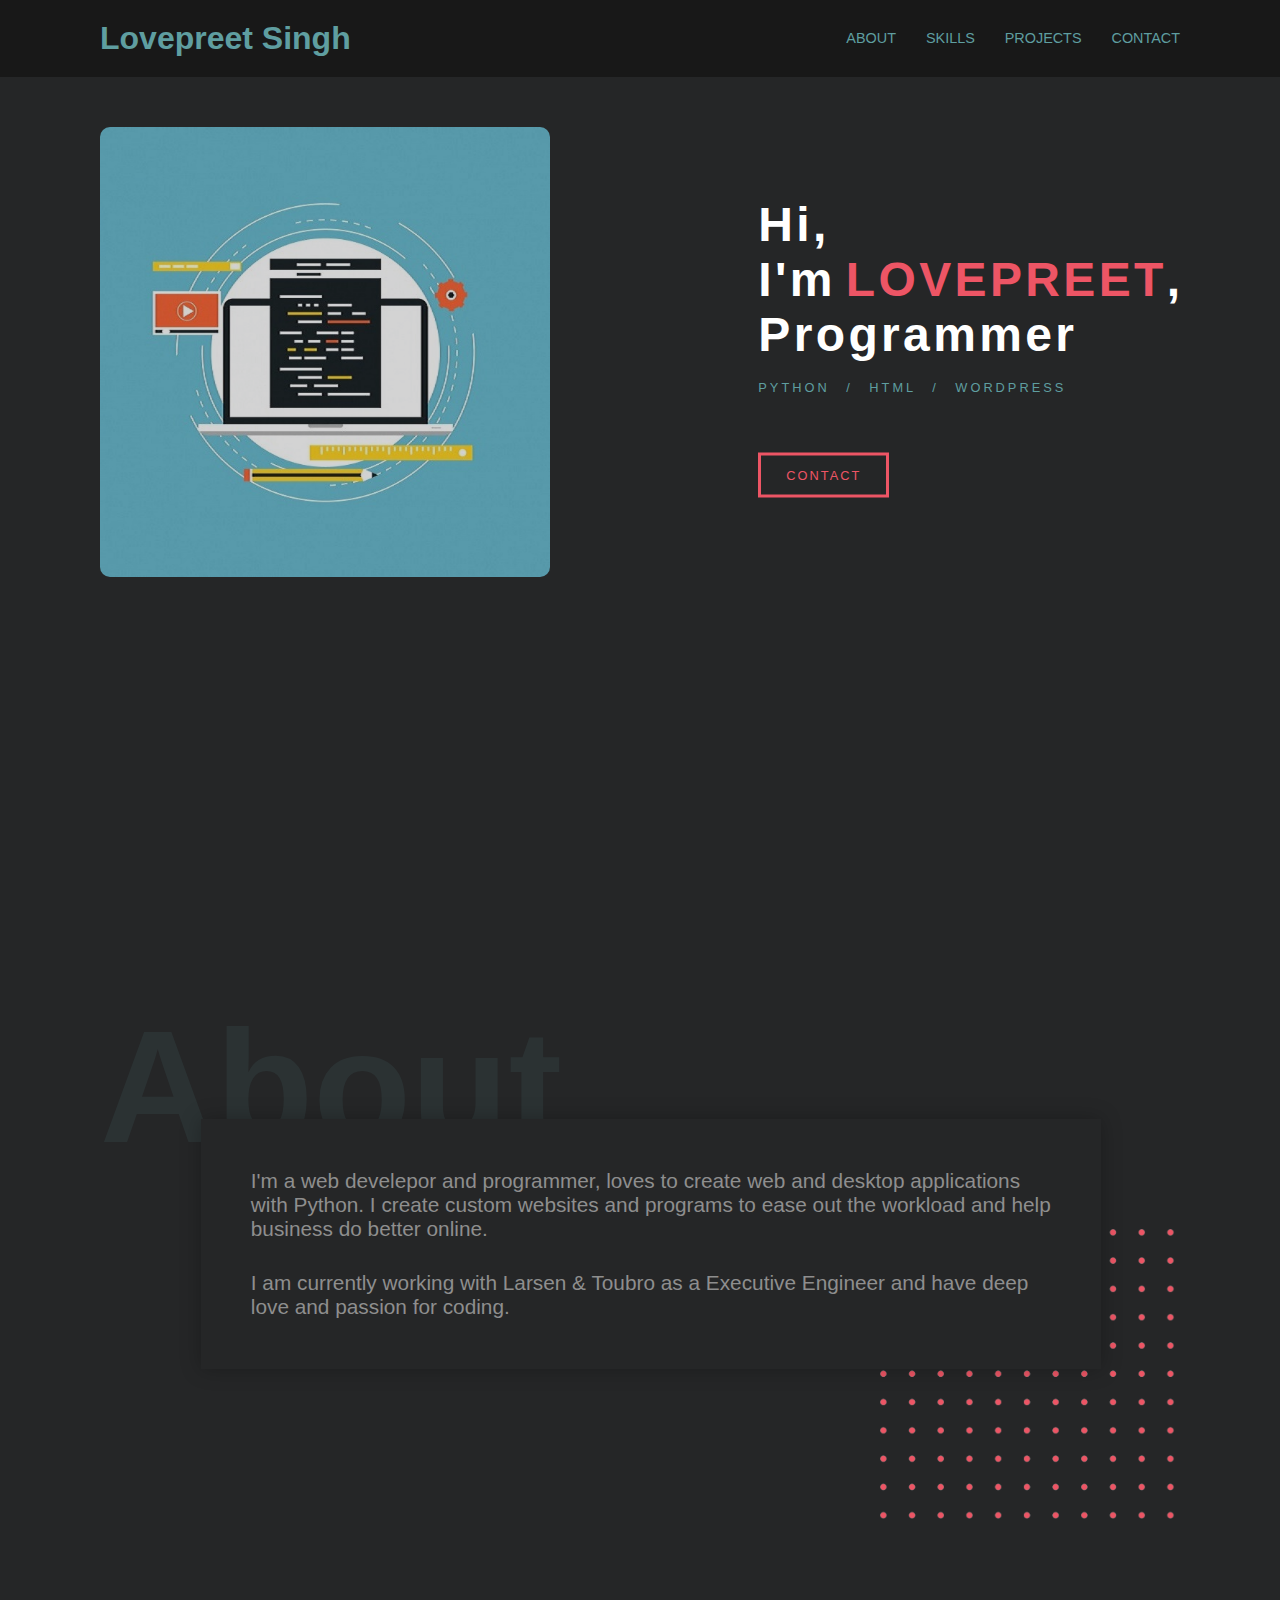
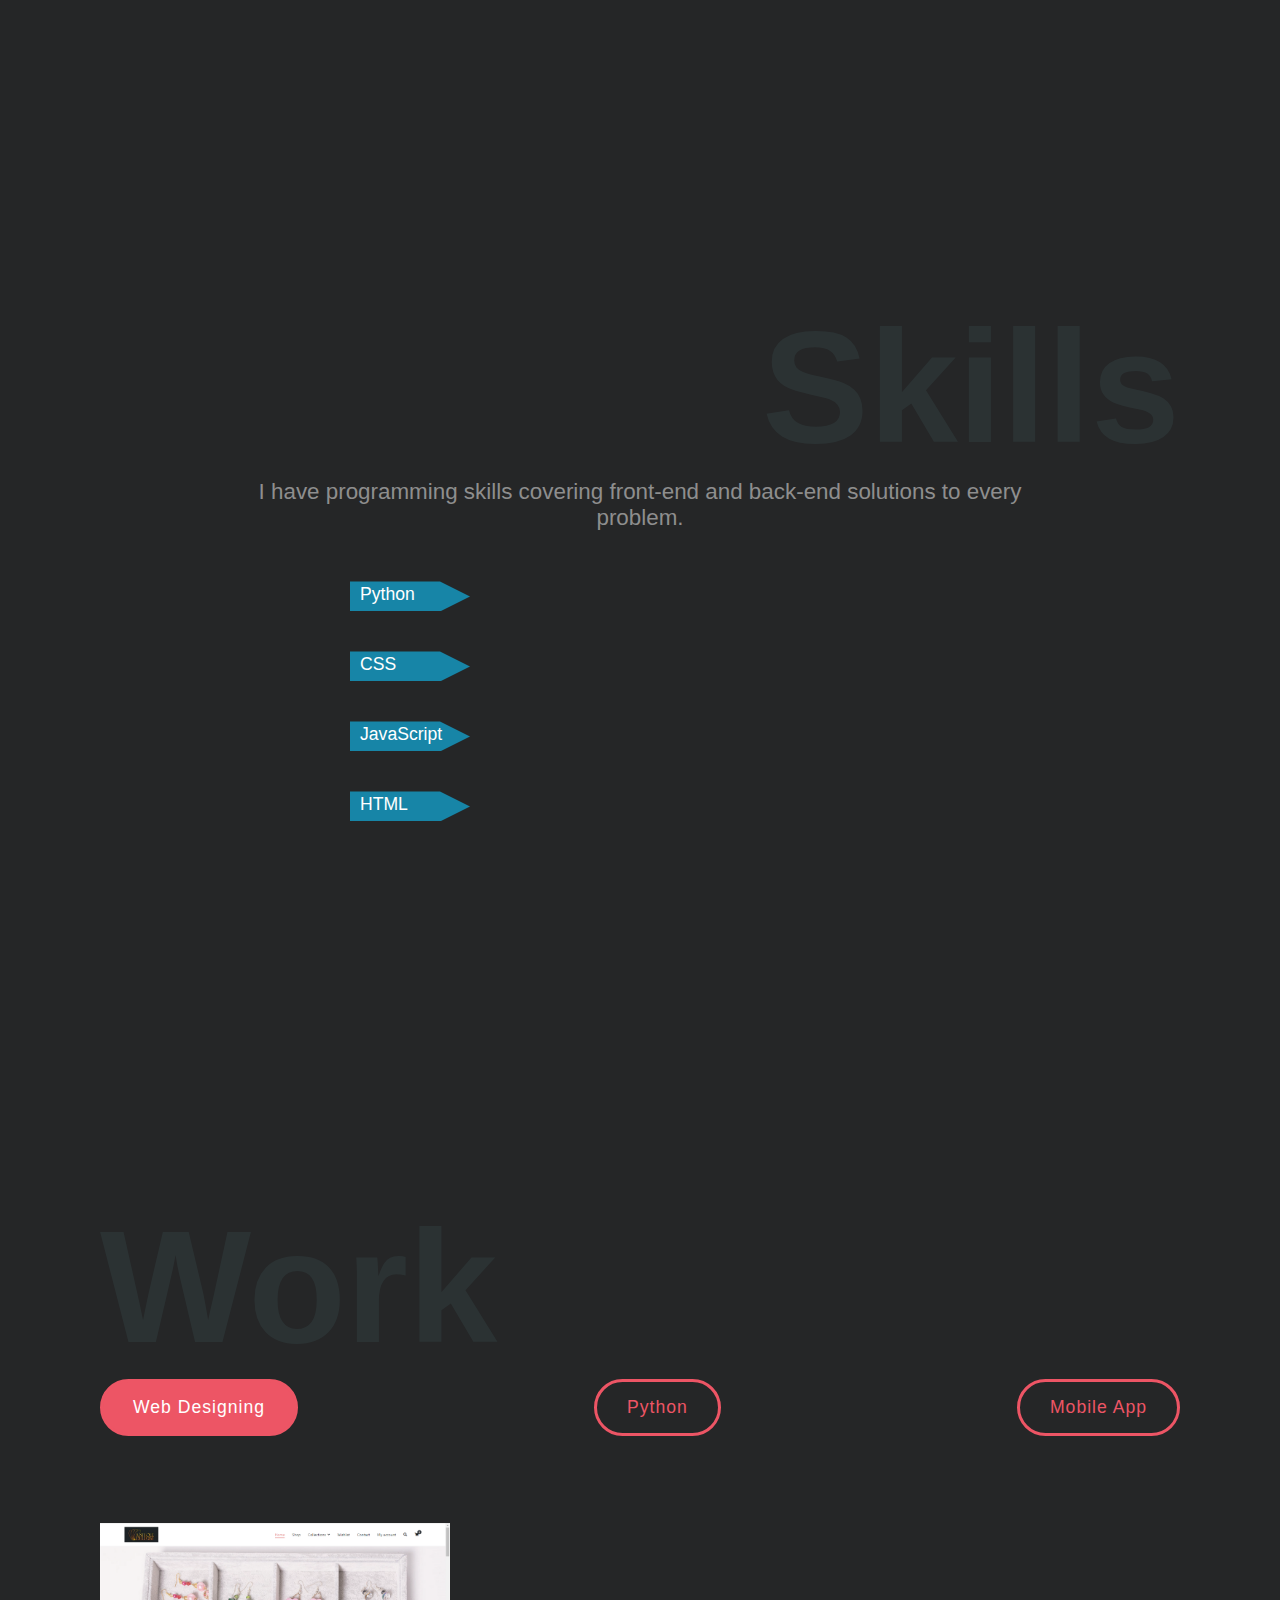
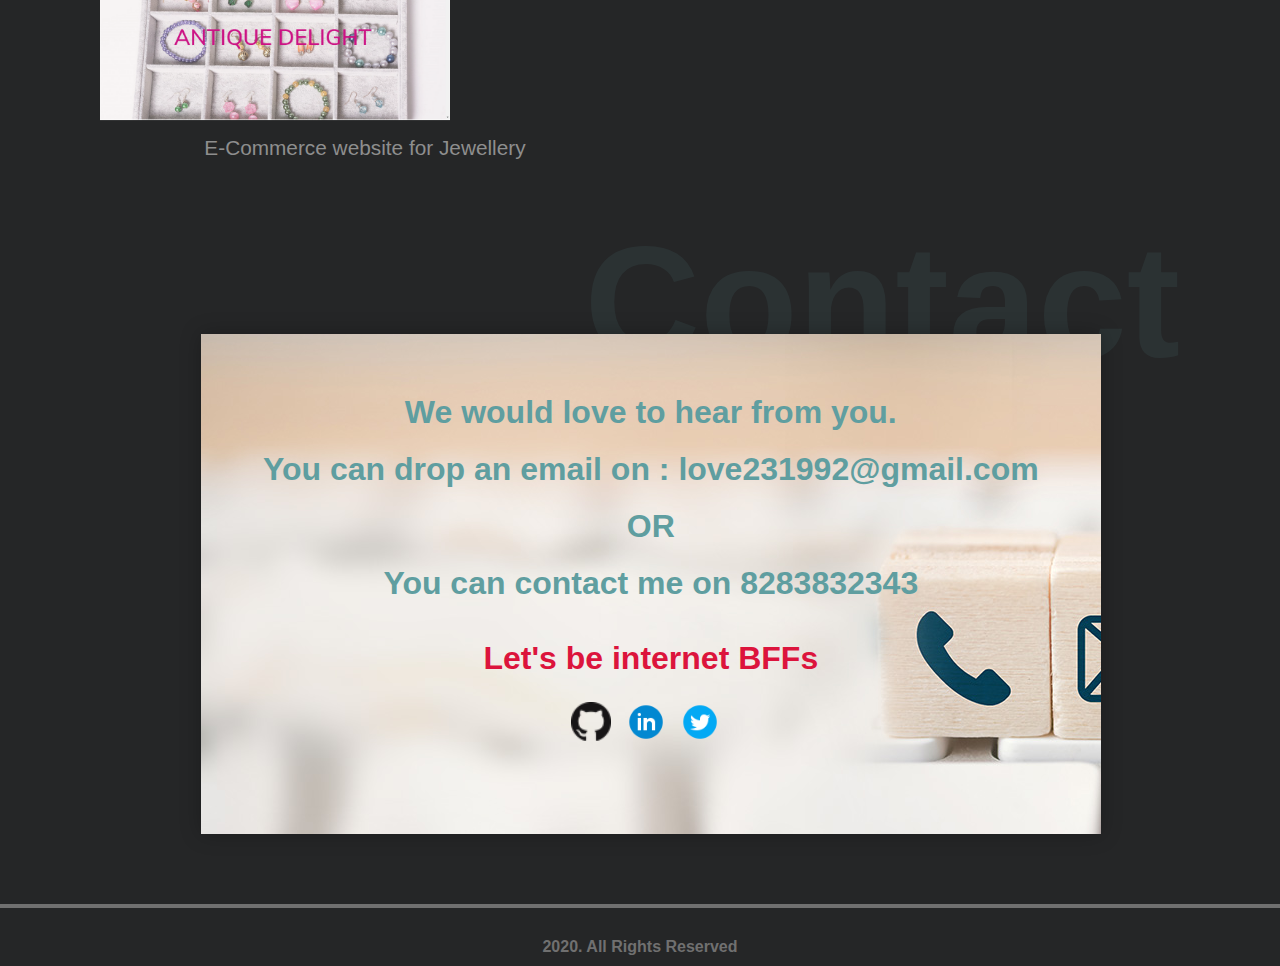
<file: index.html>
<!DOCTYPE html>
<html>
<head>
    <meta charset='utf-8'>
    <meta http-equiv='X-UA-Compatible' content='IE=edge'>
    <title>Lovepreet | Portfolio</title>
    <meta name='viewport' content='width=device-width, initial-scale=1.0'>
    <link rel='stylesheet' type='text/css' media='screen' href='style.css'>
    <link rel="stylesheet" href="animate.css" />
</head>
<body>
    <div class="container navbar">
        <header>
            <div class="logo">
                <h1>Lovepreet Singh</h1>
            </div>
            <nav>
                <ul class="nav-links">
                    <li><a href="#about">About</a></li>
                    <li><a href="#skills">Skills</a></li>
                    <li><a href="#projects">Projects</a></li>
                    <li><a href="#contact">Contact</a></li>
                </ul>
                    <div class="burger">
                    <div class="line1"></div>
                    <div class="line2"></div>
                    <div class="line3"></div>
                </div>
            </nav>
        </header>
    </div>
    <div class="row">
    <div class="container main-info-section">
        <div class="profile-image">
            <img src="img/programming-background-design_1223-79.jpg" alt="">
        </div>
        <div class="text col-6">
            <h1>
                <span>H</span>
                <span class="m-left">i</span>
                <span class="m-left">,</span>
                <br>
                <span>I</span>
                <span class="m-left">'</span>
                <span class="m-left">m</span>
                <span class="name">L</span>
                <span class="m-left name">O</span>
                <span class="m-left name">V</span>
                <span class="m-left name">E</span>
                <span class="m-left name">P</span>
                <span class="m-left name">R</span>
                <span class="m-left name">E</span>
                <span class="m-left name">E</span>
                <span class="m-left name">T</span>
                <span class="m-left">,</span>
                <br>
                <span>P</span>
                <span class="m-left">r</span>
                <span class="m-left">o</span>
                <span class="m-left">g</span>
                <span class="m-left">r</span>
                <span class="m-left">a</span>
                <span class="m-left">m</span>
                <span class="m-left">m</span>
                <span class="m-left">e</span>
                <span class="m-left">r</span>
            </h1>
            <br>
            <p>PYTHON / HTML / WORDPRESS</p>
            <a href="#contact">Contact</a>
        </div>
    </div>
    </div>

    <div class="row">
        <div class="container about" id="about">
            <h1>About</h1>
            <div class="about-me-info ">
                <p>I'm a web develepor and programmer, loves to create web and desktop applications with Python. I create custom websites and programs to ease out the workload and help business do better online.</p>
                <p>I am currently working with Larsen & Toubro as a Executive Engineer and have deep love and passion for coding.</p>
            </div>
            <img src="img/dotted-shape.png" alt="" >
        </div>
    </div>

    <div class="row">    
    <div class="container skills col-12" id="skills">
        <h1>Skills</h1>
        <p class="skills-info">I have programming skills covering front-end and back-end solutions to every problem. </p>
        <div class="html">
            <div class="tag-python">
                <p>Python</p>
            </div>
            <div class="progessbar">
                <div class="bar-html"></div>
            </div>
        </div>
        <div class="html">
            <div class="tag-css">
                <p>CSS</p>
            </div>
            <div class="progessbar">
                <div class="bar-css"></div>
            </div>
        </div>
        <div class="html">
            <div class="tag-js">
                <p>JavaScript</p>
            </div>
            <div class="progessbar">
                <div class="bar-js"></div>
            </div>
        </div>
        <div class="html">
            <div class="tag-html">
                <p>HTML</p>
            </div>
            <div class="progessbar">
                <div class="bar-python"></div>
            </div>
        </div>
    </div>
    </div>

    <div class="container work" id="projects">
        <h1>Work</h1>
        <div class="work-category">
            <button id="designing" class="active" onclick="showRequiredCategory(this)">Web Designing</button>
            <button id="animation" onclick="showRequiredCategory(this)">Python</button>
            <button id="project" onclick="showRequiredCategory(this)">Mobile App</button>
        </div>
        <div class="category-designing showCategory">
            <div class="desc">
                <a href="https://www.antiquedelight.co.in/" target="_blank"><img src="img/antique.png"></a>
                <p>E-Commerce website for Jewellery </p>
            </div>
        </div>
        <div class="category-animation hideCategory">
            <div class="desc">
                <a href="http://ashmanagement.pythonanywhere.com/sale_detail/" target="_blank"><img src="img/npl1.png"></a>
                <p>A web-app that let user view sales parameter.</p>
            </div>
            <div class="desc">
                <a href="#projects"><img src="img/pyqt5.png"></a>
                <p>A desktop application to generate daily MIS report</p>
            </div>
        </div>
        <div class="category-project hideCategory">
            <div class="desc">
                <a href="#projects"><img id="app" src="img/app1.png"></a>
                <p>Android mobile app to view sales data while not on office computer</p>
            </div>
        </div>
    </div>

    <div class="container contact" id="contact">
        <h1>Contact</h1>
        <div class="contact_us">
            <p>We would love to hear from you.</p>
            <p> You can drop an email on : <b>love231992@gmail.com</b></p>
            <p>OR</p>
            <p>You can contact me on 8283832343</p>
            <br>
            <p id="social">Let's be internet BFFs</p>
        <div class="footer">
            <a href="https://github.com/love231992" target="_blank"><img src="img/GitHub-Mark-32px.png" alt="github"></a> 
            <a href="https://www.linkedin.com/in/lovepreet-singh-379593b1/" target="_blank"><img src="img/icons8-linkedin-circled-96.png" alt="linkedin"></a> 
            <a href="https://twitter.com/love231992" target="_blank"><img src="img/icons8-twitter-circled-96.png" alt="twitter"></a> 
        </div>
   
        </div>
    </div>

    <footer> 
        <hr>
            <p style="font-size: 1rem; font-weight: none;">2020. All Rights Reserved</p>
    </footer>

    <script src="js/ScrollMagic.min.js"></script>
    <script src="js/animation.gsap.min.js"></script>
    <script src="js/TimelineLite.min.js"></script>
    <script src="js/TweenMax.min.js"></script>
    <script src="js/CSSPlugin.min.js"></script>
    <script src='index.js'></script>

</body>
</html>
</file>
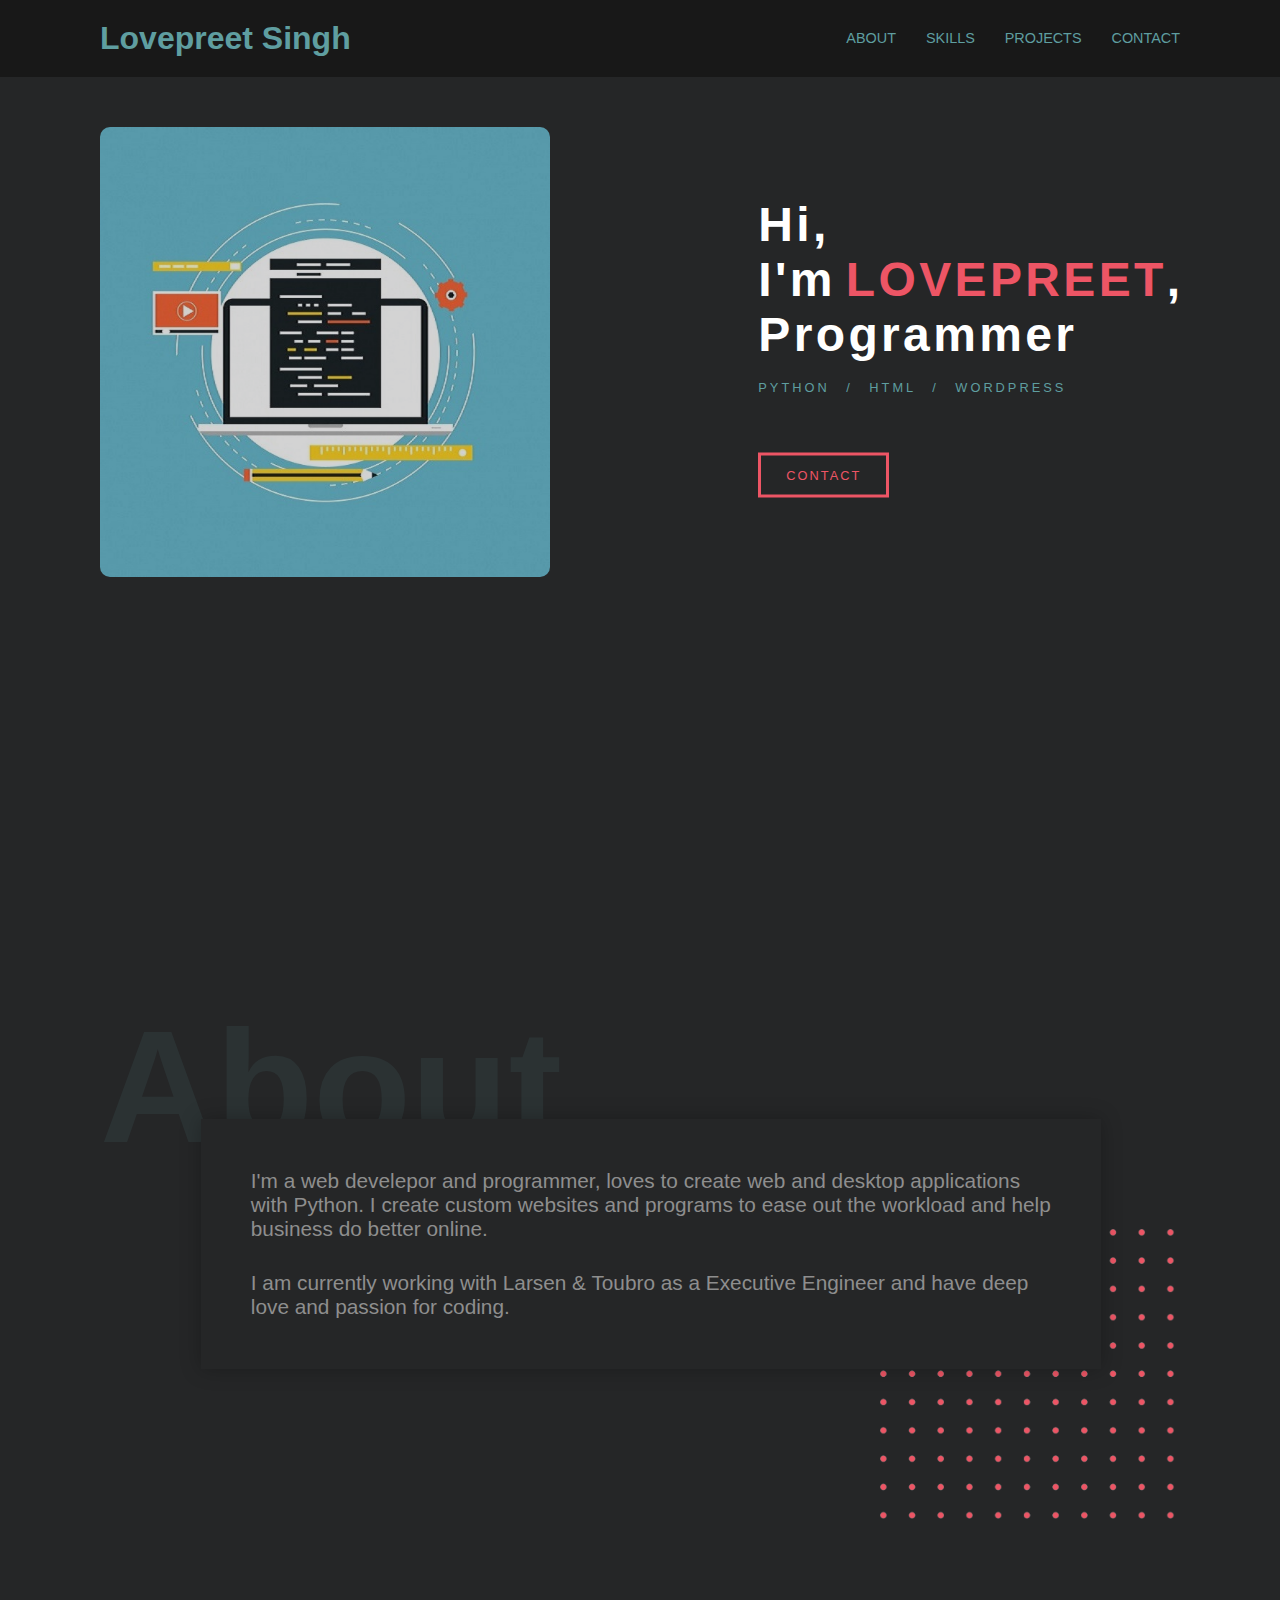
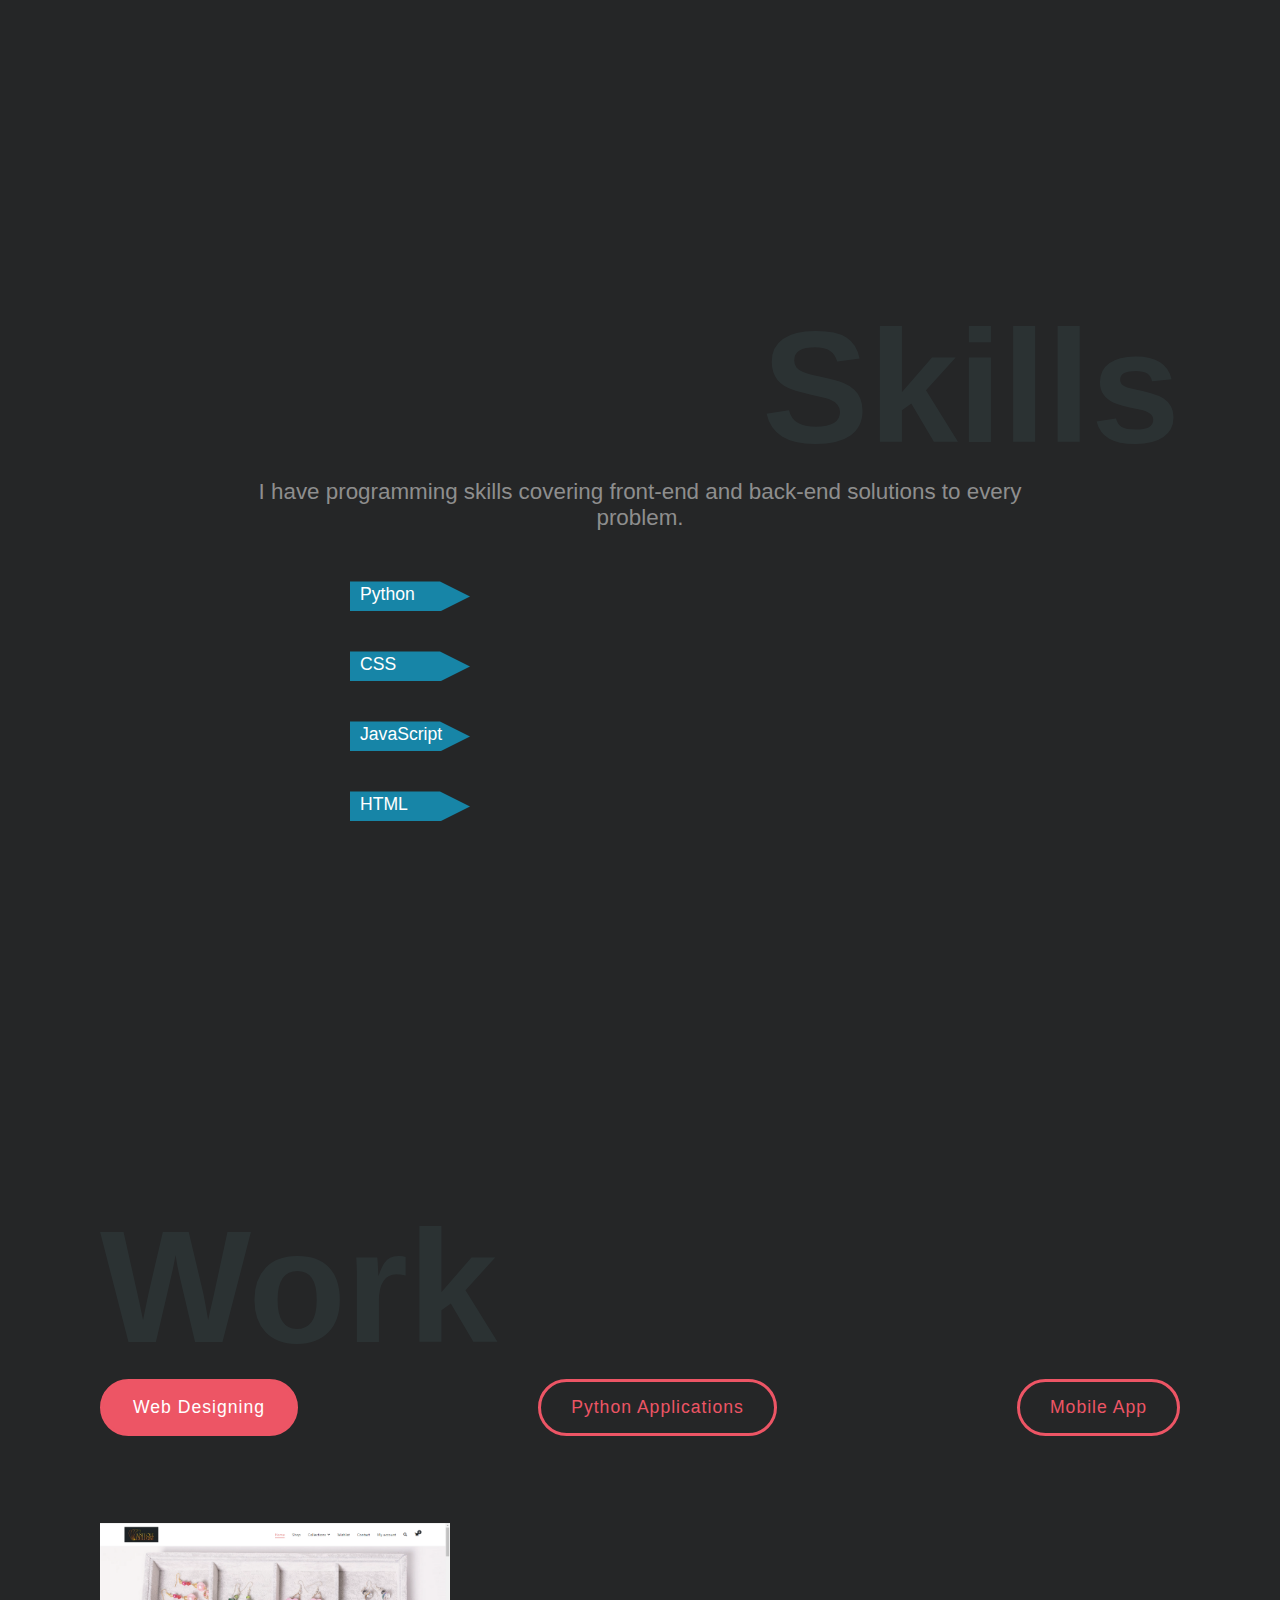
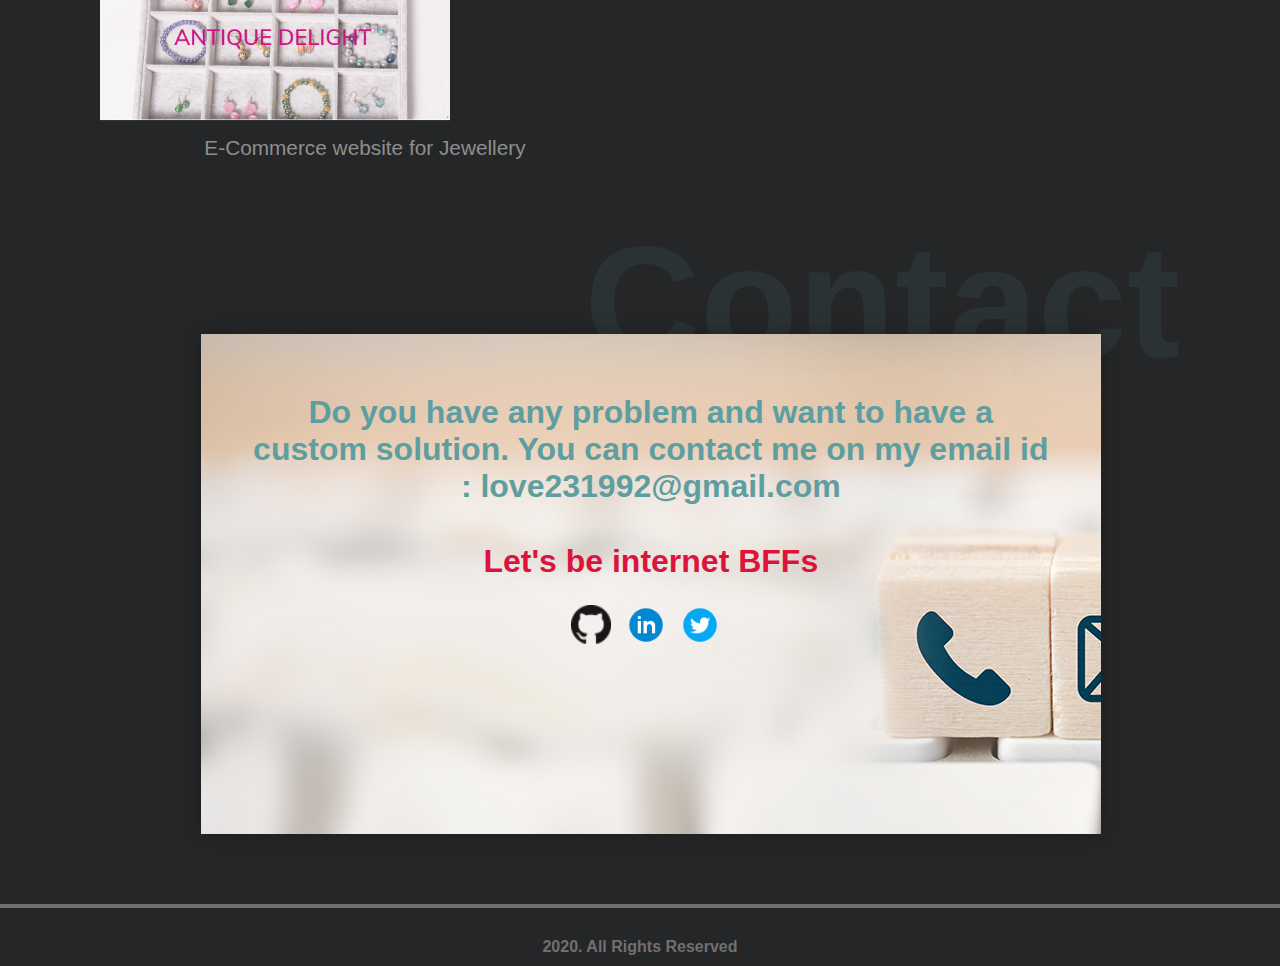
<file: main.html>
<!DOCTYPE html>
<html>
<head>
    <meta charset='utf-8'>
    <meta http-equiv='X-UA-Compatible' content='IE=edge'>
    <title>Lovepreet Portfolio</title>
    <meta name='viewport' content='width=device-width, initial-scale=1'>
    <link rel='stylesheet' type='text/css' media='screen' href='style.css'>
    <link rel="stylesheet" href="animate.css" />
</head>
<body>
    <div class="container navbar">
        <header>
            <div class="logo">
                <h1>Lovepreet Singh</h1>
            </div>
            <nav>
                <ul>
                    <li><a href="#about">About</a></li>
                    <li><a href="#skills">Skills</a></li>
                    <li><a href="#projects">Projects</a></li>
                    <li><a href="#contact">Contact</a></li>
                </ul>
            </nav>
        </header>
    </div>

    <div class="container main-info-section">
        <div class="profile-image">
            <img src="img/programming-background-design_1223-79.jpg" alt="">
        </div>
        <div class="text">
            <h1>
                <span>H</span>
                <span class="m-left">i</span>
                <span class="m-left">,</span>
                <br>
                <span>I</span>
                <span class="m-left">'</span>
                <span class="m-left">m</span>
                <span class="name">L</span>
                <span class="m-left name">O</span>
                <span class="m-left name">V</span>
                <span class="m-left name">E</span>
                <span class="m-left name">P</span>
                <span class="m-left name">R</span>
                <span class="m-left name">E</span>
                <span class="m-left name">E</span>
                <span class="m-left name">T</span>
                <span class="m-left">,</span>
                <br>
                <span>P</span>
                <span class="m-left">r</span>
                <span class="m-left">o</span>
                <span class="m-left">g</span>
                <span class="m-left">r</span>
                <span class="m-left">a</span>
                <span class="m-left">m</span>
                <span class="m-left">m</span>
                <!-- <span class="m-left">n</span> -->
                <span class="m-left">e</span>
                <span class="m-left">r</span>
            </h1>
            <br>
            <p>PYTHON / HTML / WORDPRESS</p>
            <a href="#contact">Contact</a>
        </div>
        
    </div>

    <div class="container about" id="about">
        <h1>About</h1>
        <div class="about-me-info">
            <p>I'm a web develepor and programmer, loves to create web and desktop applications with Python. I create custom websites and programs to ease out the workload and help business do better online.</p>
            <p>I am currently working with Larsen & Toubro as a Executive Engineer and have deep love and passion for coding.</p>
        </div>
        <img src="img/dotted-shape.png" alt="">
    </div>

    <div class="container skills" id="skills">
        <h1>Skills</h1>
        <p class="skills-info">I have programming skills covering front-end and back-end solutions to every problem. </p>
        <div class="html">
            <div class="tag-python">
                <p>Python</p>
            </div>
            <div class="progessbar">
                <div class="bar-html"></div>
            </div>
        </div>
        <div class="html">
            <div class="tag-css">
                <p>CSS</p>
            </div>
            <div class="progessbar">
                <div class="bar-css"></div>
            </div>
        </div>
        <div class="html">
            <div class="tag-js">
                <p>JavaScript</p>
            </div>
            <div class="progessbar">
                <div class="bar-js"></div>
            </div>
        </div>
        <div class="html">
            <div class="tag-html">
                <p>HTML</p>
            </div>
            <div class="progessbar">
                <div class="bar-python"></div>
            </div>
        </div>
    </div>

    <div class="container work" id="projects">
        <h1>Work</h1>
        <div class="work-category">
            <button id="designing" class="active" onclick="showRequiredCategory(this)">Web Designing</button>
            <button id="animation" onclick="showRequiredCategory(this)">Python Applications</button>
            <button id="project" onclick="showRequiredCategory(this)">Mobile App</button>
        </div>
        <div class="category-designing showCategory">
            <div class="desc">
                <a href="https://www.antiquedelight.co.in/" target="_blank"><img src="img/antique.png"></a>
                <p>E-Commerce website for Jewellery </p>
            </div>
        </div>
        <div class="category-animation hideCategory">
            <div class="desc">
                <a href="http://ashmanagement.pythonanywhere.com/sale_detail/" target="_blank"><img src="img/npl1.png"></a>
                <p>A web-app that let user view sales parameter.</p>
            </div>
            <div class="desc">
                <a href="#projects"><img src="img/pyqt5.png"></a>
                <p>A desktop application to generate daily MIS report</p>
            </div>
        </div>
        <div class="category-project hideCategory">
            <div class="desc">
                <a href="#projects"><img id="app" src="img/app1.png"></a>
                <p>Android mobile app to view sales data after office hours</p>
            </div>
        </div>
    </div>

    <div class="container contact" id="contact">
        <h1>Contact</h1>
        <div class="contact_us">
            <p> Do you have any problem and want to have a custom solution. You can contact me on my email id : <b>love231992@gmail.com</b></p>
            <br>
            <p id="social">Let's be internet BFFs</p>
        <div class="footer">
            <a href="https://github.com/love231992" target="_blank"><img src="img/GitHub-Mark-32px.png" alt="github"></a> 
            <a href="https://www.linkedin.com/in/lovepreet-singh-379593b1/" target="_blank"><img src="img/icons8-linkedin-circled-96.png" alt="linkedin"></a> 
            <a href="https://twitter.com/love231992" target="_blank"><img src="img/icons8-twitter-circled-96.png" alt="twitter"></a> 
        </div>
   
        </div>
    </div>

    <footer> 
        <hr>
            <p style="font-size: 1rem; font-weight: none;">2020. All Rights Reserved</p>
    </footer>

    <script src="js/ScrollMagic.min.js"></script>
    <script src="js/animation.gsap.min.js"></script>
    <script src="js/TimelineLite.min.js"></script>
    <script src="js/TweenMax.min.js"></script>
    <script src="js/CSSPlugin.min.js"></script>
    <script src='index.js'></script>

</body>
</html>
</file>
<file: style.css>
* {
    margin:0;
    padding: 0;
    box-sizing: border-box;
    font-family: "PT Sans",sans-serif;
}
html {
    scroll-behavior: smooth;
}

.container {
    padding:0 100px 0 100px;
}

nav ul,
.main-info-section,
.work-category {
    display: flex;
    flex-wrap: wrap;
    justify-content: space-between;
}

body {
    background-color: #252627;
}

header {
    display: flex;
    flex-wrap: wrap;
    justify-content: space-between;
    padding: 20px 0;

}

.navbar {
    background-color: #181818;
}

header h1,
header a,
.text p,
.about h1,
.skills h1,
.work h1,
.contact h1 {
    color: cadetblue
}

li {
    list-style: none;
    margin-left: 30px;
}

a {
    text-decoration: none;
    font-size: .9rem;
    text-transform: uppercase;
    position: relative;
    top: 50%;
    bottom: 50%;
    transform: translateY(-50%);

}

.burger div {
    width: 25px;
    height: 2px;
    margin: 5px;
    background-color:cadetblue;
    transform: all 0.3s ease;
}

.burger {
    display: none;
    cursor: pointer;
}


.main-info-section {
    height: calc(100vh - 81.6px);
}

.text {
    margin-top: 120px;
}

.text h1 {
    color : #fff;
    font-size:3rem;
    cursor: context-menu;
}

.text span {
    display: inline-block;
}

span:hover {
    color: #48CFAD;
    transition:all .5s;
}

span.name {
    color : #ED5565;
}

span.m-left {
    margin-left: -10px;
}

.text p {
    letter-spacing: 3px;
    word-spacing: 10px;
    font-size: .8rem;
}

.text a {
    padding: 12px 25px;
    background-color: none;
    border: 3px solid #ED5565;
    color: #ED5565;
    font-size: .8rem;
    letter-spacing: 2px;
    position: relative;
    top: 80px;
    overflow: hidden;
    transition: .5s;
    display: inline-block;
}

.text a:hover{
    color: #fff;

}

.text a::before {
    content: '';
    background-color: #ED5565;
    position: absolute;
    left: 0;
    top: 0;
    width: 100%;
    height: 0%;
    z-index: -1;
    transition: .5s;
}

.text a:hover::before {
    height: 100%;
}

.profile-image img {
    width: 450px;
    margin-top: 50px;
    opacity: 0.8;
    border-radius: 10px;
}

.about {
    height: 100vh;
    margin-top: 100px;
}

.about h1,
.work h1 {
    font-size: 10rem;
    z-index: 0;
    opacity: .1;
}

.about-me-info {
    max-width: 900px;
    background-color: #252627;
    box-shadow: 0 0 1.2rem rgba(0,0,0,.25);
    padding: 50px;
    position: relative;
    top:-60px;
    left: 51%;
    right: 50%;
    transform: translateX(-50%);
    z-index: 1;
}

.about-me-info p {
    font-size: 1.3rem;
    color: #8E8E8E;
}

.about-me-info p:nth-child(2),
.about-me-info p:last-child {
    margin-top: 30px;
}

.about img {
    width: 300px;
    position: relative;
    top: -200px;
    left: calc(100% - 100px);
    right: calc(100% - 100px);
    transform: translateX(calc(-100% + 100px));
}

.skills {
    height: 100vh;
}

.skills h1,
.contact h1 {
    text-align: right;
    font-size: 10rem;
    opacity: .1;
}

.skills-info {
    font-size: 1.4rem;
    color: #8E8E8E;
    max-width: 800px;
    position: relative;
    left: 50%;
    right: 50%;
    transform: translateX(-50%);
    text-align: center;
    margin-bottom: 50px;
}

.html {
    display: flex;
    flex-wrap: wrap;
    margin-left: 250px;
    margin-bottom: 40px;
}

div[class^='tag-'] {
    clip-path: polygon(75% 0%, 100% 50%, 75% 100%, 0% 100%, 0% 50%, 0% 0%);
    width: 120px;
    height: 30px;
    background-color: #1785A7;
    margin-right: 30px;
}

div[class^='tag-'] p {
    color: #fff;
    text-align: left;
    padding-left: 10px;
    font-size: 1.1rem;
    padding-top: 3px;
}

.progressbar {
    position: relative;
    width: 600px;
    height: 20px;
    border: 2px solid #48CFAD;
    border-radius: 20px;
    margin-top: 7px;
}

div[class^='bar-'] {
    position: absolute;
    background-color: #48CFAD;
    height: 10px;
    border-radius: 20px;
    margin: 2.7px;
}

.bar-html,
.bar-css,
.bar-js,
.bar-python {
    width: calc(0 - 6px);
}

.work-category button {
    text-transform: capitalize;
    border: 3px solid #ED5565;
    padding: 15px 30px;
    border-radius: 50px;
    color: #ED5565;
    font-size: 1.1rem;
    letter-spacing: 1px;
    background-color: #252627;
    outline: none;
    cursor: pointer;
}

div [class^='category-'] {
    margin-top: 50px;
    display: grid;
    grid-template-columns: repeat(auto-fill,minmax(350px,1fr));
    grid-gap: 20px;
}

.work a {
justify-self: center;
position: relative;
display: inline-block;
}

.work-category .active {
    background-color: #ED5565;
}

button.active {
    color: #fff;
}

.work a img {
    width: 350px;
    justify-self: center;
}

div.hideCategory {
    display: none;
}

.showCategory {
    display: block;
}

.contact {
    margin-top: 50px;
    
}

.contact_us {
    max-width: 900px;
    background-color: #252627;
    box-shadow: 0 0 1.2rem rgba(0,0,0,.25);
    padding: 50px;
    position: relative;
    top:-60px;
    left: 51%;
    right: 50%;
    transform: translateX(-50%);
    z-index: 1;
    height: 500px;
    background-image: url("./img/Contact_Us_1440x518_desktop.jpg");
    
}
.contact_us p {
    font-size: 2rem;
    color: cadetblue;
    text-align: center;
    font-weight: bold;
    padding: 10px 0px;
}

footer hr {
    border: 2px solid #707070;
    margin-top: 10px;
    margin-bottom: 20px;
}

#social  {
    color: crimson;
    /* margin-top: 50px */
}
footer p {
    text-align: center;
    color: #707070;
    font-size: 2rem;
    font-weight: bold;
    padding: 10px 0;
}


.desc {
    display: flex;
    flex-direction: column;
}

.desc p {
    margin: 50px 10px 0px 10px;
    color: #8E8E8E;
    font-size: 1.3rem;
    text-align: center;
}

.footer {
    justify-content: center;
    text-align: center;

}

.footer  img {
    width: 40px;
    height: 40px;
    margin: 15px 10px 0px 0px;
}

@media screen and (max-width: 627px) {
    body,
    html {
        overflow-x: hidden;
        position: relative;
    }
    .profile-image img {
        width: 250px;
        height: 250px;
        margin-left: 30px; 
    }
    .profile-image {
        z-index: -1;
    }
    .container {
        padding: 0 30px 10px;
    }
    .text h1 {
        font-size: 2.3rem;
    }
    .text{
        margin-top: 30px;
    }
    .about h1,
    .skills h1,
    .work h1 {
        font-size: 7rem;
    }
    .contact h1 {
        font-size: 5.5rem;
    }
    .html {
        margin-left: 0px;
    }
    .work-category button {
        padding: 10px 10px;
        font-size: 0.8rem;
    }
    .desc a img {
        width: 320px;
    }
    .contact_us {
        top: -30px;
    }
    .contact_us p {
        font-size: 1.3rem;
    }
    .about-me-info {
        top: -40px;
    }
    .nav-links {
        position: absolute;
        right: 00px;
        height: 90vh;
        top : 13vh;
        background-color: #181818;
        display: flex;
        flex-direction: column;
        justify-content: space-around;
        width: 31%;
        transform: translateX(100%);
        transition: transform 0.5s ease-in;
        
    }

    .nav-links li {
        opacity : 0;
    }

    .burger{
        display: block;
    }
}

.nav-active {
    transform: translateX(0%);
}

@keyframes navLinkFade{
    from {
        opacity: 0;
        transform: translateX(50px);
    }
    to {
        opacity: 1;
        transform: translateX(0px);
    }
}

.toggle .line1 {
    transform: rotate(-45deg) translate(-5px,5px);
}
.toggle .line2 {
    opacity: 0;
}
.toggle .line3 {
    transform: rotate(45deg) translate(-5px,-5px);
}
</file>
